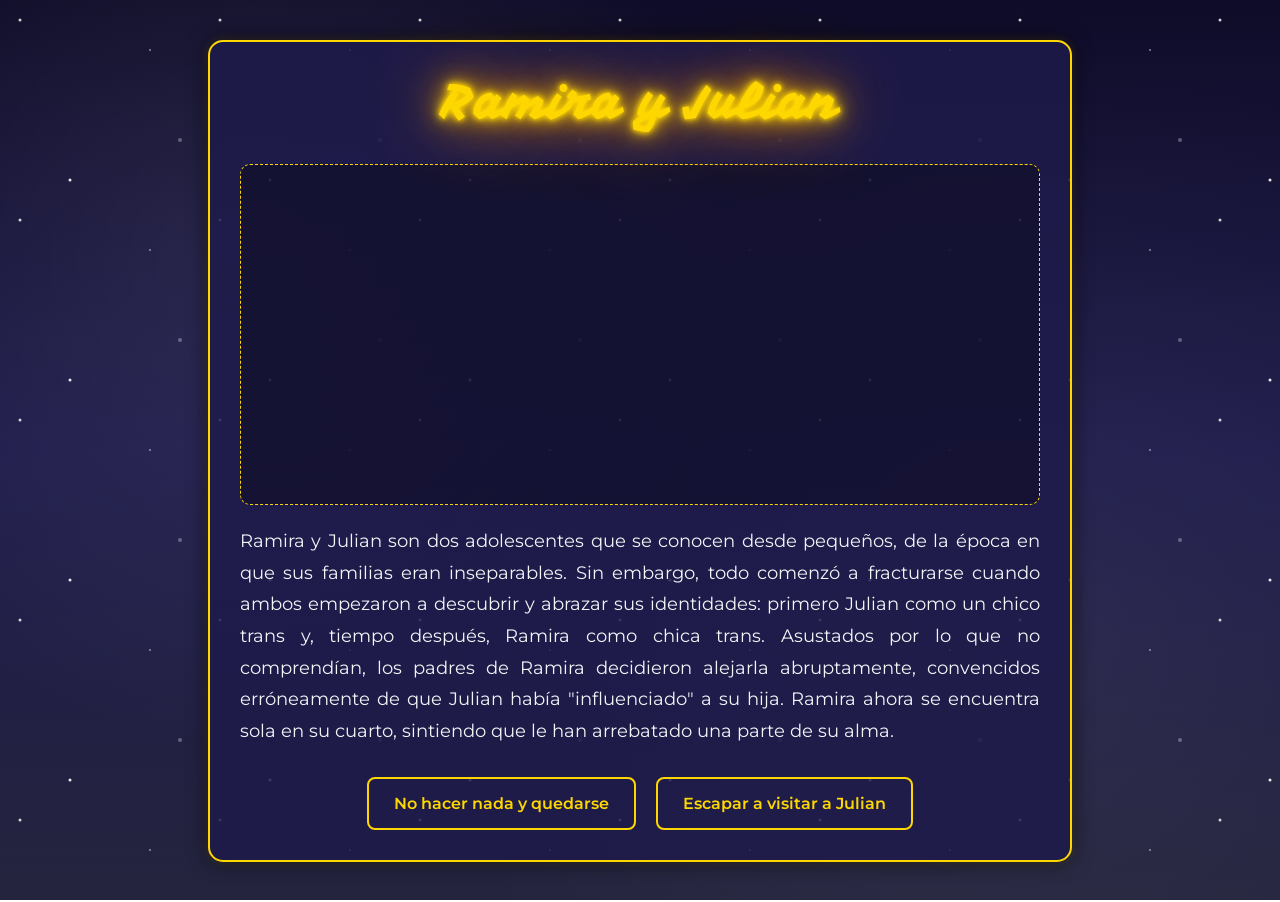
<file: index.html>
<!DOCTYPE html>
<html lang="es">
<head>
    <meta charset="UTF-8">
    <meta name="viewport" content="width=device-width, initial-scale=1.0">
    <title>El Origen - Nodo 1</title>
    <link rel="stylesheet" href="style.css">
</head>
<body>
    <div class="story-container">
        <h1 class="neon-title">Ramira y Julian</h1>
        
        <!-- Aquí puedes poner tus imágenes y videos -->
        <div class="media-container">

                <iframe width="560" height="315" src="https://www.youtube.com/embed/aeyj8phBjls?si=iZNZPr9TnePoBS3_" title="YouTube video player" frameborder="0" allow="accelerometer; autoplay; clipboard-write; encrypted-media; gyroscope; picture-in-picture; web-share" referrerpolicy="strict-origin-when-cross-origin" allowfullscreen></iframe>
        </div>

        <p class="story-text">
            Ramira y Julian son dos adolescentes que se conocen desde pequeños, de la época en que sus familias eran inseparables. Sin embargo, todo comenzó a fracturarse cuando ambos empezaron a descubrir y abrazar sus identidades: primero Julian como un chico trans y, tiempo después, Ramira como chica trans. Asustados por lo que no comprendían, los padres de Ramira decidieron alejarla abruptamente, convencidos erróneamente de que Julian había "influenciado" a su hija. Ramira ahora se encuentra sola en su cuarto, sintiendo que le han arrebatado una parte de su alma.
        </p>

        <div class="choices">
            <a href="nodo2.html" class="choice-btn">No hacer nada y quedarse</a>
            <a href="nodo3.html" class="choice-btn">Escapar a visitar a Julian</a>
        </div>
    </div>
</body>
</html>
</file>
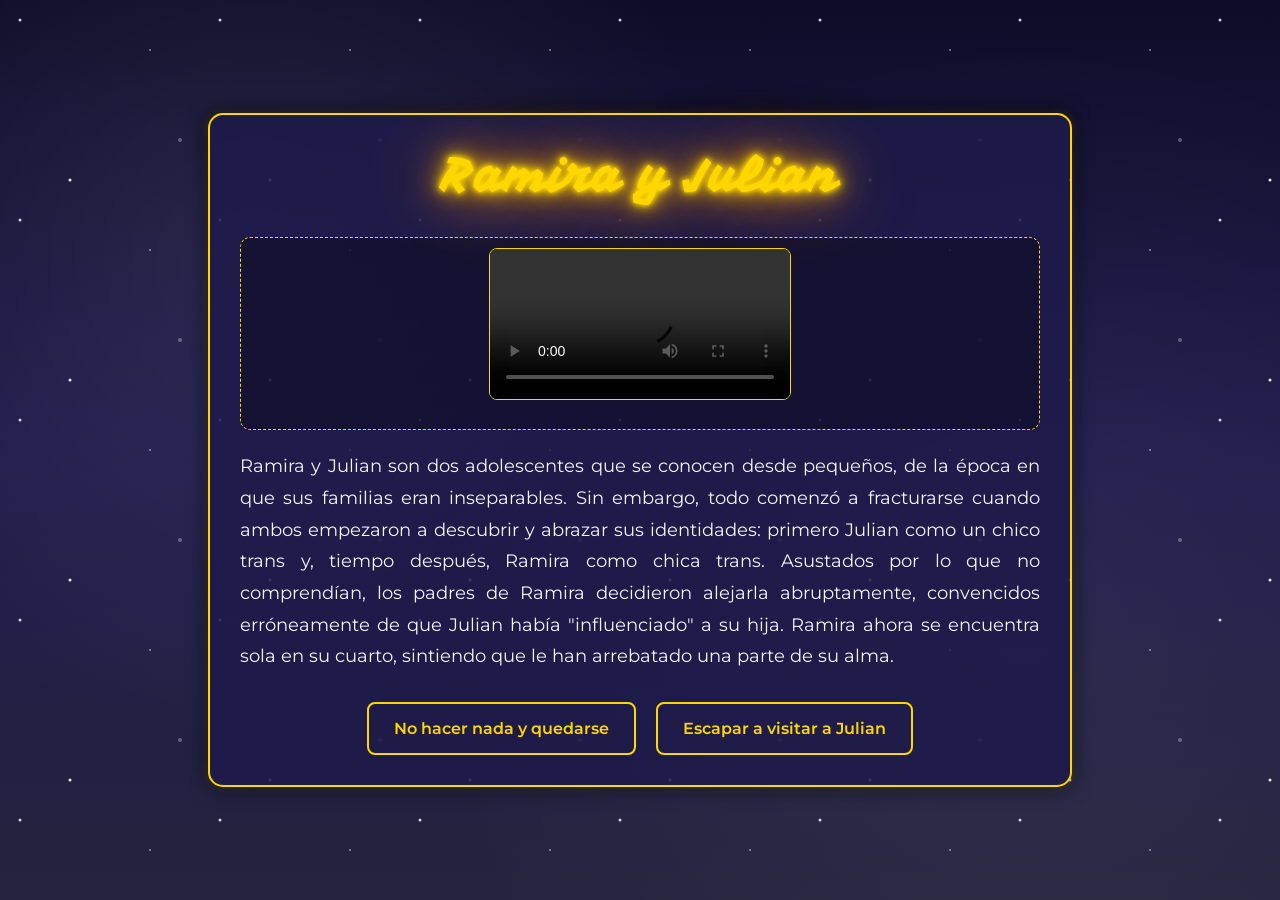
<file: nodo1.html>
<!DOCTYPE html>
<html lang="es">
<head>
    <meta charset="UTF-8">
    <meta name="viewport" content="width=device-width, initial-scale=1.0">
    <title>El Origen - Nodo 1</title>
    <link rel="stylesheet" href="style.css">
</head>
<body>
    <div class="story-container">
        <h1 class="neon-title">Ramira y Julian</h1>
        
        <!-- Aquí puedes poner tus imágenes y videos -->
        <div class="media-container">
            
            <!-- EDITAR AQUÍ: Reemplaza la URL dentro de src="" por el enlace de tu video mp4 -->
            <video controls>
                <source src="https://www.youtube.com/embed/aeyj8phBjls?si=ji7GUaOTdawRsDxu" type="estrellas">
            </video>
        </div>

        <p class="story-text">
            Ramira y Julian son dos adolescentes que se conocen desde pequeños, de la época en que sus familias eran inseparables. Sin embargo, todo comenzó a fracturarse cuando ambos empezaron a descubrir y abrazar sus identidades: primero Julian como un chico trans y, tiempo después, Ramira como chica trans. Asustados por lo que no comprendían, los padres de Ramira decidieron alejarla abruptamente, convencidos erróneamente de que Julian había "influenciado" a su hija. Ramira ahora se encuentra sola en su cuarto, sintiendo que le han arrebatado una parte de su alma.
        </p>

        <div class="choices">
            <a href="nodo2.html" class="choice-btn">No hacer nada y quedarse</a>
            <a href="nodo3.html" class="choice-btn">Escapar a visitar a Julian</a>
        </div>
    </div>
</body>
</html>
</file>
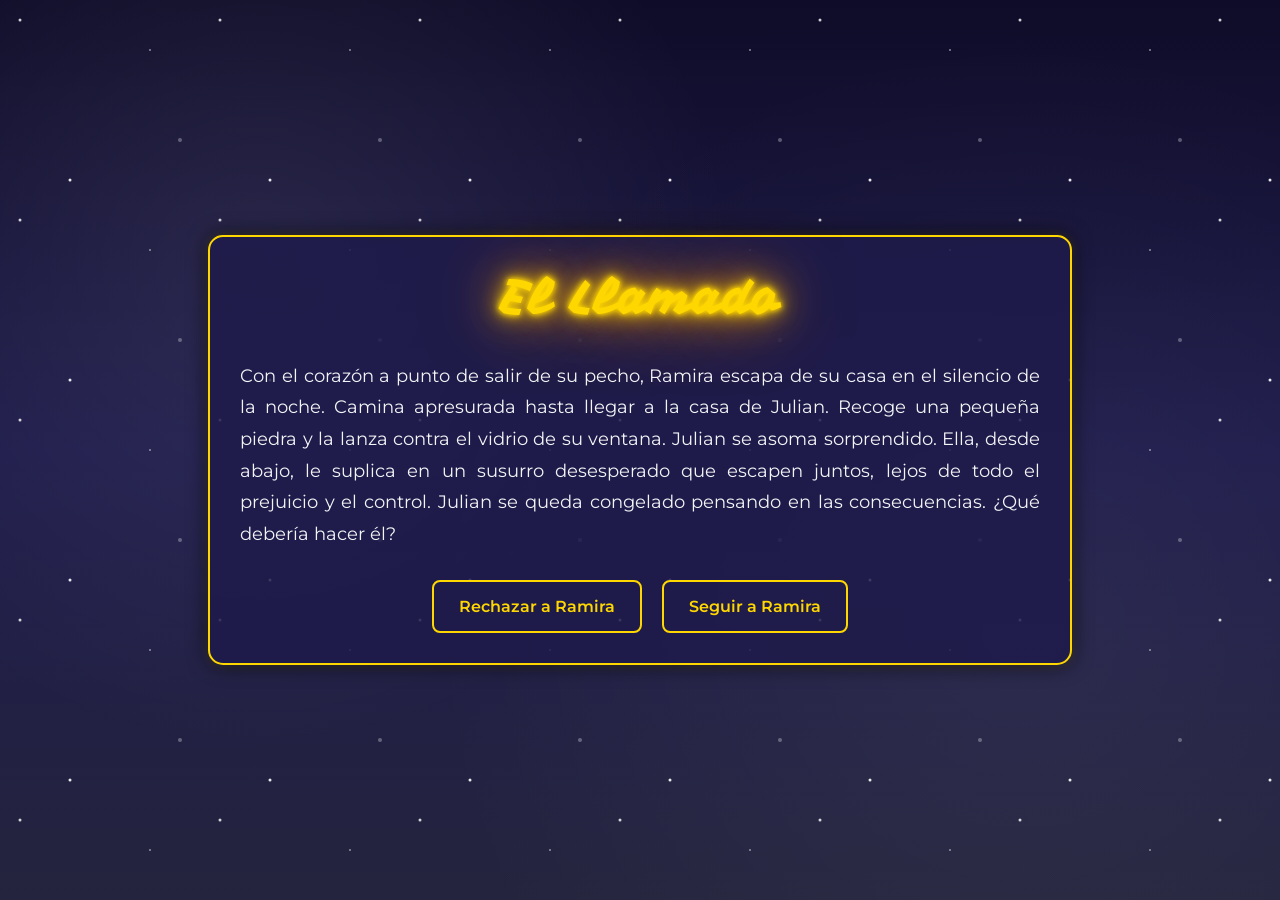
<file: nodo3.html>
<!DOCTYPE html>
<html lang="es">
<head>
    <meta charset="UTF-8">
    <meta name="viewport" content="width=device-width, initial-scale=1.0">
    <title>La Huida - Nodo 3</title>
    <link rel="stylesheet" href="style.css">
</head>
<body>
    <div class="story-container">
        <h1 class="neon-title">El Llamado</h1>

        <p class="story-text">
            Con el corazón a punto de salir de su pecho, Ramira escapa de su casa en el silencio de la noche. Camina apresurada hasta llegar a la casa de Julian. Recoge una pequeña piedra y la lanza contra el vidrio de su ventana. Julian se asoma sorprendido. Ella, desde abajo, le suplica en un susurro desesperado que escapen juntos, lejos de todo el prejuicio y el control. Julian se queda congelado pensando en las consecuencias. ¿Qué debería hacer él?
        </p>

        <div class="choices">
            <a href="nodo4.html" class="choice-btn">Rechazar a Ramira</a>
            <a href="nodo5.html" class="choice-btn">Seguir a Ramira</a>
        </div>
    </div>
</body>
</html>
</file>
<file: style.css>
/* Importación de las dos fuentes de Google */
@import url('https://fonts.googleapis.com/css2?family=Vampiro+One&family=Montserrat:wght@400;600&display=swap');

/* Fondo: noche oscura, estrellada y un poco nublada con predominancia del índigo */
body {
    margin: 0;
    padding: 0;
    min-height: 100vh;
    background: 
        /* Efecto de nubes suaves */
        radial-gradient(circle at 20% 30%, rgba(255, 255, 255, 0.08) 0%, transparent 40%),
        radial-gradient(circle at 80% 70%, rgba(255, 255, 255, 0.05) 0%, transparent 50%),
        /* Estrellas (SVG codificado) */
        url('data:image/svg+xml;utf8,<svg width="200" height="200" xmlns="http://www.w3.org/2000/svg"><circle cx="20" cy="20" r="1.5" fill="%23FFF" opacity="0.8"/><circle cx="150" cy="50" r="1" fill="%23FFF" opacity="0.5"/><circle cx="70" cy="180" r="1.5" fill="%23FFF" opacity="0.9"/><circle cx="180" cy="140" r="2" fill="%23FFF" opacity="0.3"/></svg>'),
        /* Degradado Índigo oscuro */
        linear-gradient(to bottom, #0f0c29, #1e1b4b, #24243e);
    background-attachment: fixed;
    color: #e0e0e0;
    display: flex;
    justify-content: center;
    align-items: center;
    padding: 40px 20px;
    box-sizing: border-box;
}

/* Contenedor principal de la historia */
.story-container {
    background-color: rgba(30, 27, 75, 0.85); /* Índigo translúcido */
    border: 2px solid #FFD700; /* Detalles en amarillo */
    border-radius: 15px;
    max-width: 800px;
    width: 100%;
    padding: 30px;
    box-shadow: 0 0 20px rgba(0, 0, 0, 0.7), 0 0 10px rgba(255, 215, 0, 0.2);
    text-align: center;
}

/* Tipografía 1: Efecto cartel luminoso que titila (Neón) */
h1.neon-title {
    font-family: 'Vampiro One', cursive; /* Tipografía 1 de Google */
    font-weight: normal;
    font-size: 3em;
    color: #FFD700; /* Amarillo */
    text-shadow: 
        0 0 5px #FFD700,
        0 0 10px #FFD700,
        0 0 20px #FFD700,
        0 0 40px #FF8C00,
        0 0 80px #FF8C00;
    animation: flicker 1.5s infinite alternate;
    margin-top: 0;
}

/* Animación del titileo del neón */
@keyframes flicker {
    0%, 18%, 22%, 25%, 53%, 57%, 100% {
        text-shadow: 0 0 5px #FFD700, 0 0 10px #FFD700, 0 0 20px #FFD700, 0 0 40px #FF8C00, 0 0 80px #FF8C00;
        opacity: 1;
    }
    20%, 24%, 55% {
        text-shadow: none;
        opacity: 0.6;
    }
}

/* Tipografía 2: Textos de la historia */
p.story-text {
    font-family: 'Montserrat', sans-serif; /* Tipografía 2 de Google */
    font-size: 1.1em;
    line-height: 1.8;
    color: #f3f4f6;
    margin-bottom: 30px;
    text-align: justify;
}

/* Contenedor de medios (Imágenes y Videos) */
.media-container {
    margin: 20px 0;
    border: 1px dashed #FFD700;
    padding: 10px;
    border-radius: 10px;
    background-color: rgba(0, 0, 0, 0.3);
}

.media-container img, .media-container video {
    max-width: 100%;
    border-radius: 8px;
    margin-bottom: 15px;
    border: 1px solid #FFD700;
}

/* Botones de decisión */
.choices {
    display: flex;
    justify-content: center;
    gap: 20px;
    flex-wrap: wrap;
}

.choice-btn {
    font-family: 'Montserrat', sans-serif;
    font-weight: 600;
    background-color: transparent;
    color: #FFD700;
    border: 2px solid #FFD700;
    padding: 15px 25px;
    text-decoration: none;
    border-radius: 8px;
    transition
</file>
